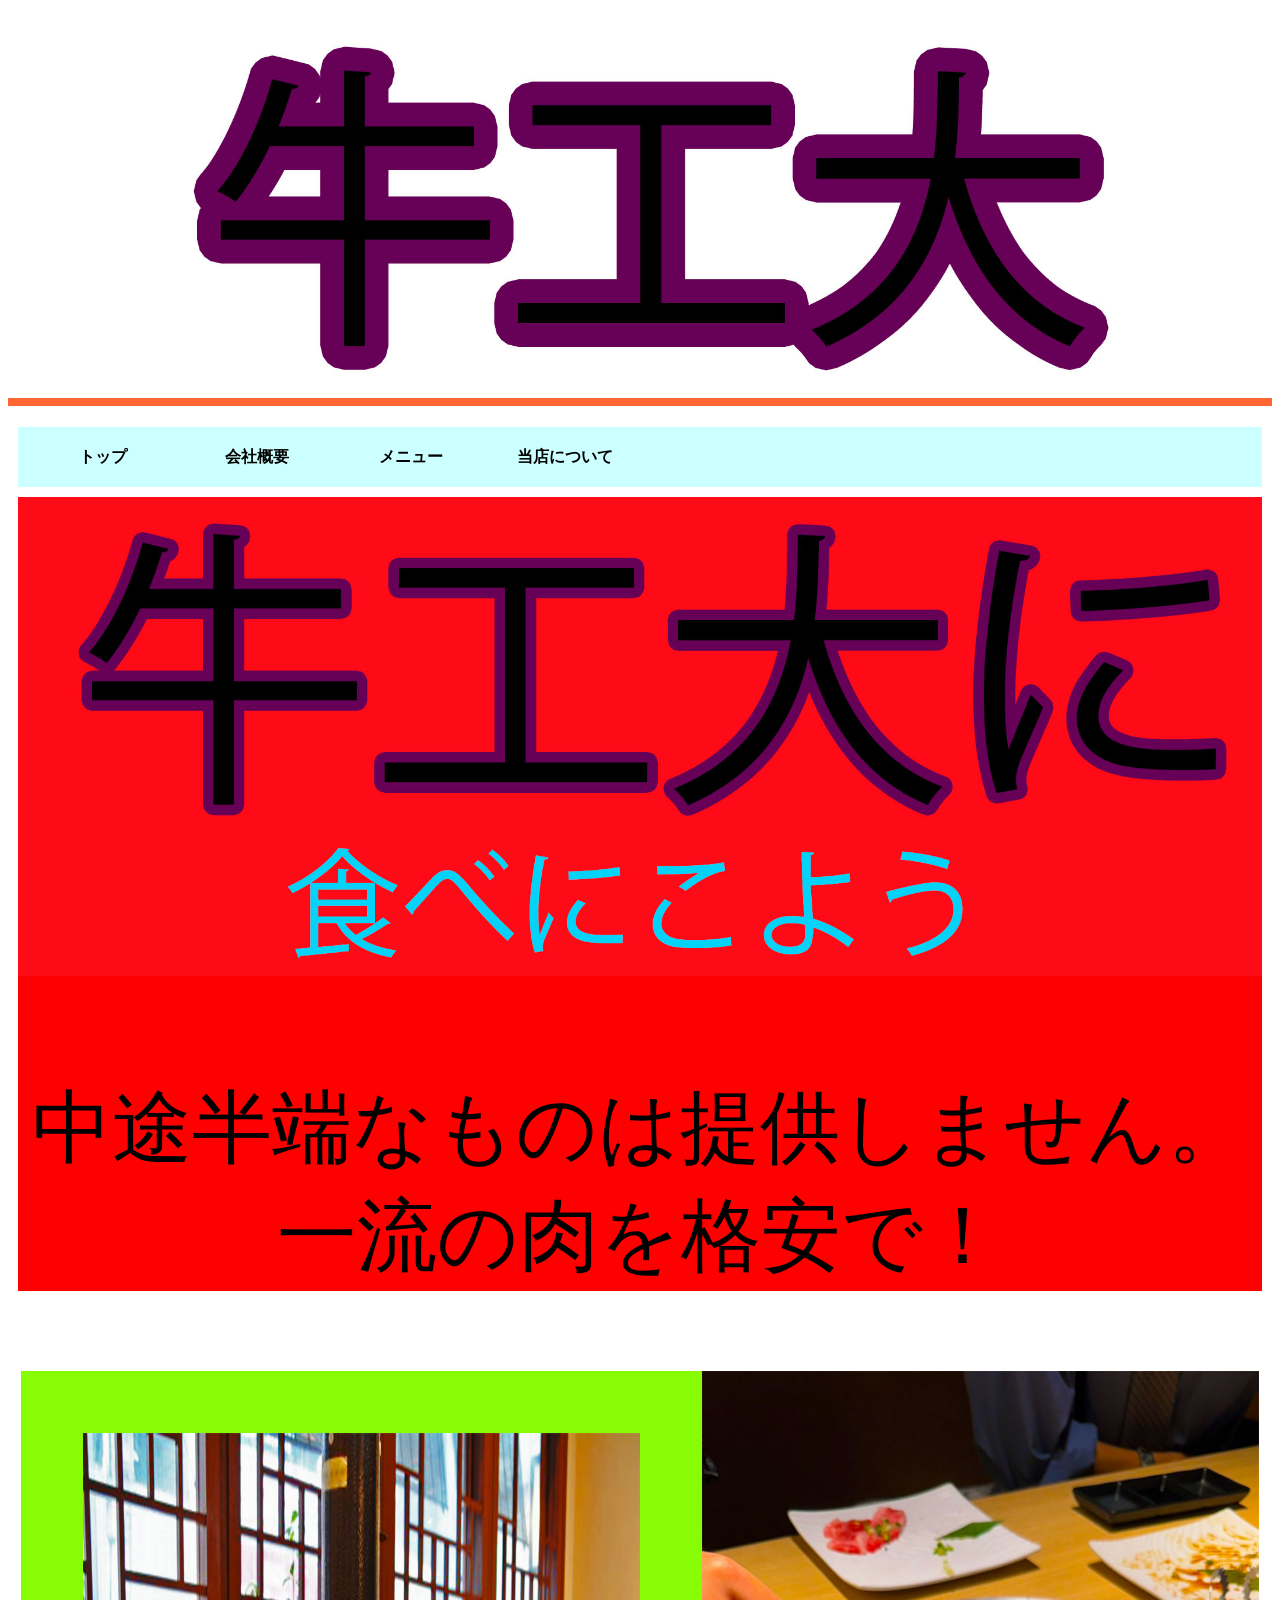
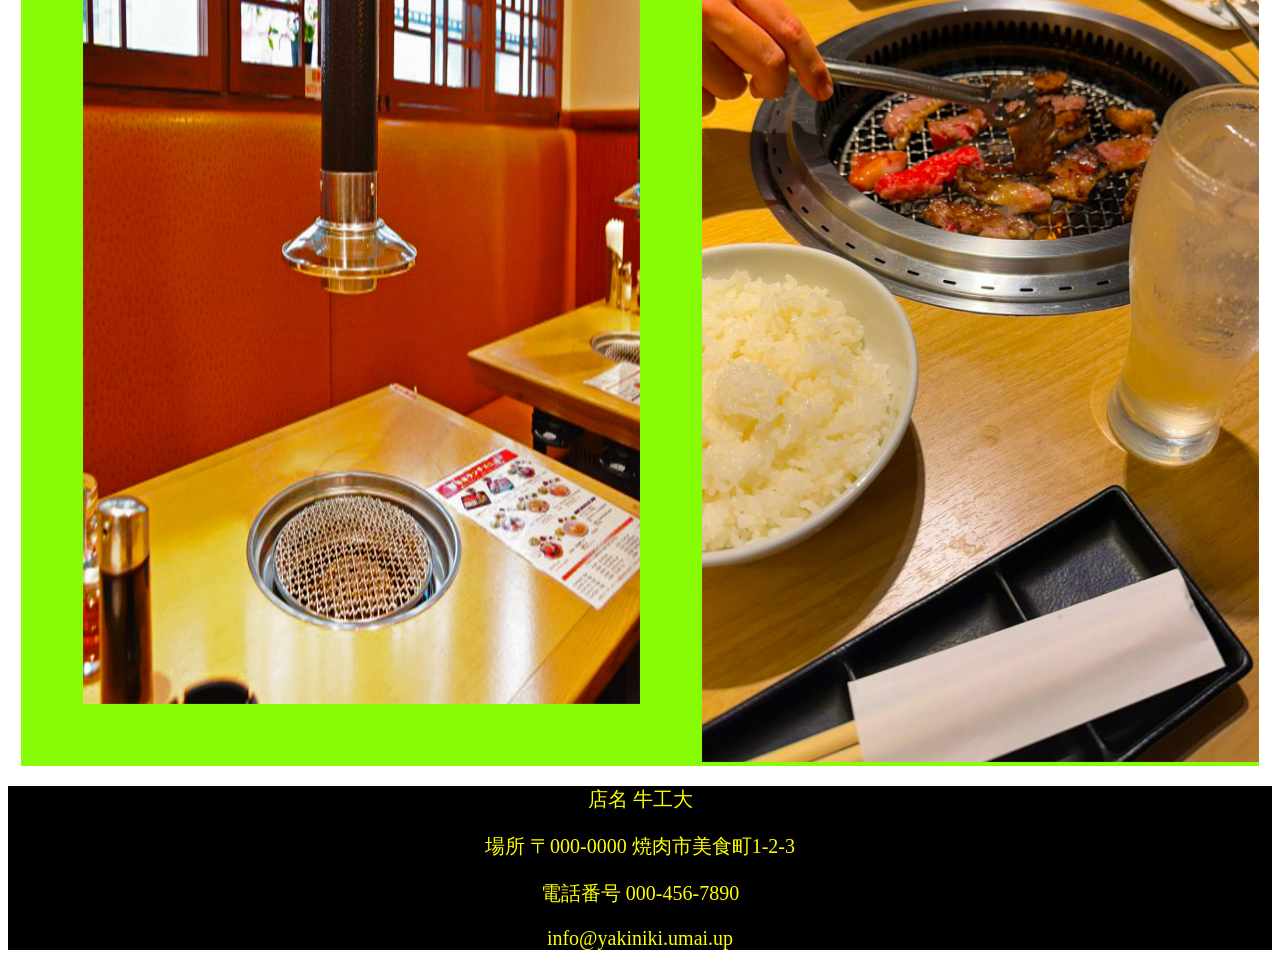
<file: index.html>
<!DOCTYPE HTML>
<html>
<head>
	<meta charset="UTF-8">
	<title>お店情報</title>
	<style type = "text/css">
	#box {
	background-color: #FF6633;
	text-align: center;
	}
	ul.wing{
	  margin: 10px;  
	  padding: 10px 10px 10px 10px; 
	  background-color: #CCFFFF;
	 }
	 
 	ul.wing li{
 	width:150px;
 	display: inline-block;
 	list-style-type: none;
 	position: relative;
 	}
 	ul.wing a{
	background-color: #CCFFFF;
 	color: black;
 	line-height:40px;
 	text-align: center;
 	text-decoration:none;
 	font-weight: bold;
 	display:block;
 	}
 	
 	ul.wing ul{
 	display: none;
 	margin: 0px;
 	padding: 0px;
 	position: absolute;
 	}
 	
 	ul.wing a:hover{
 	background-color: #CCFFFF;
 	color: #FF6633;
 	}
 	
 	ul.wing li:hover ul{
 	display: block;
 	}
 	
 	#one {
 	background-color: red;
	text-align: center;
	font-size:80px;
	margin: 10px;
	}
 	
 	img{
 	width:100%;
 	}
 	.mise{
 	background-color: #88fc04;
 	width:100%;
 	 	display:flex;
 	justify-content:center;
 	margin:5%;
 	}
 	
 	.yakiniku{
 	background-color: #88fc04;
 	width:100%;
 	}
 	
 	#two{
 	background-color:#88fc04;
 	display:flex;
 	justify-content:center;
 	margin:1%;
 	}
 	
 	#three{
 	background-color: black;
 	color:yellow;
	text-align: center;
	font-size:20px;
	}
 	
	</style>
	</head>

<body>
	<div id = "box"><h1><img src ="logo1.jpg"></h1></div>
	<ul class="wing">
	<li><a href="index.html">トップ</a></li>
	<li><a href="company.html">会社概要</a></li>
	<li><a href="menu.html">メニュー</a>
		<ul>
			<li><a href="gyuniku.html">牛肉</a></li>
			<li><a href="butaniku.html">豚肉</a></li>
			<li><a href="toriniku.html">鶏肉</a></li>
		</ul>
	</li>
	<li><a href="store.html">当店について</a></li>
</ul>
<div id = "one">
	<img src ="logo.jpg">
	<p>中途半端なものは提供しません。一流の肉を格安で！</p>
</div>
<div id = "two">
<div class ="mise"><img src ="misekadai.jpg">
<br>
<br>
<br>
<br>
<br>
<br></div>
<div class = "yakiniku"><img src = "yakiniku.jpg"></div>
</div>
<div id = "three">
	<p>店名 牛工大</p>
	<p>場所 〒000-0000 焼肉市美食町1-2-3</p>
	<p>電話番号 000-456-7890</p>
	<p>info@yakiniki.umai.up</p>
</div>
</body>
</file>
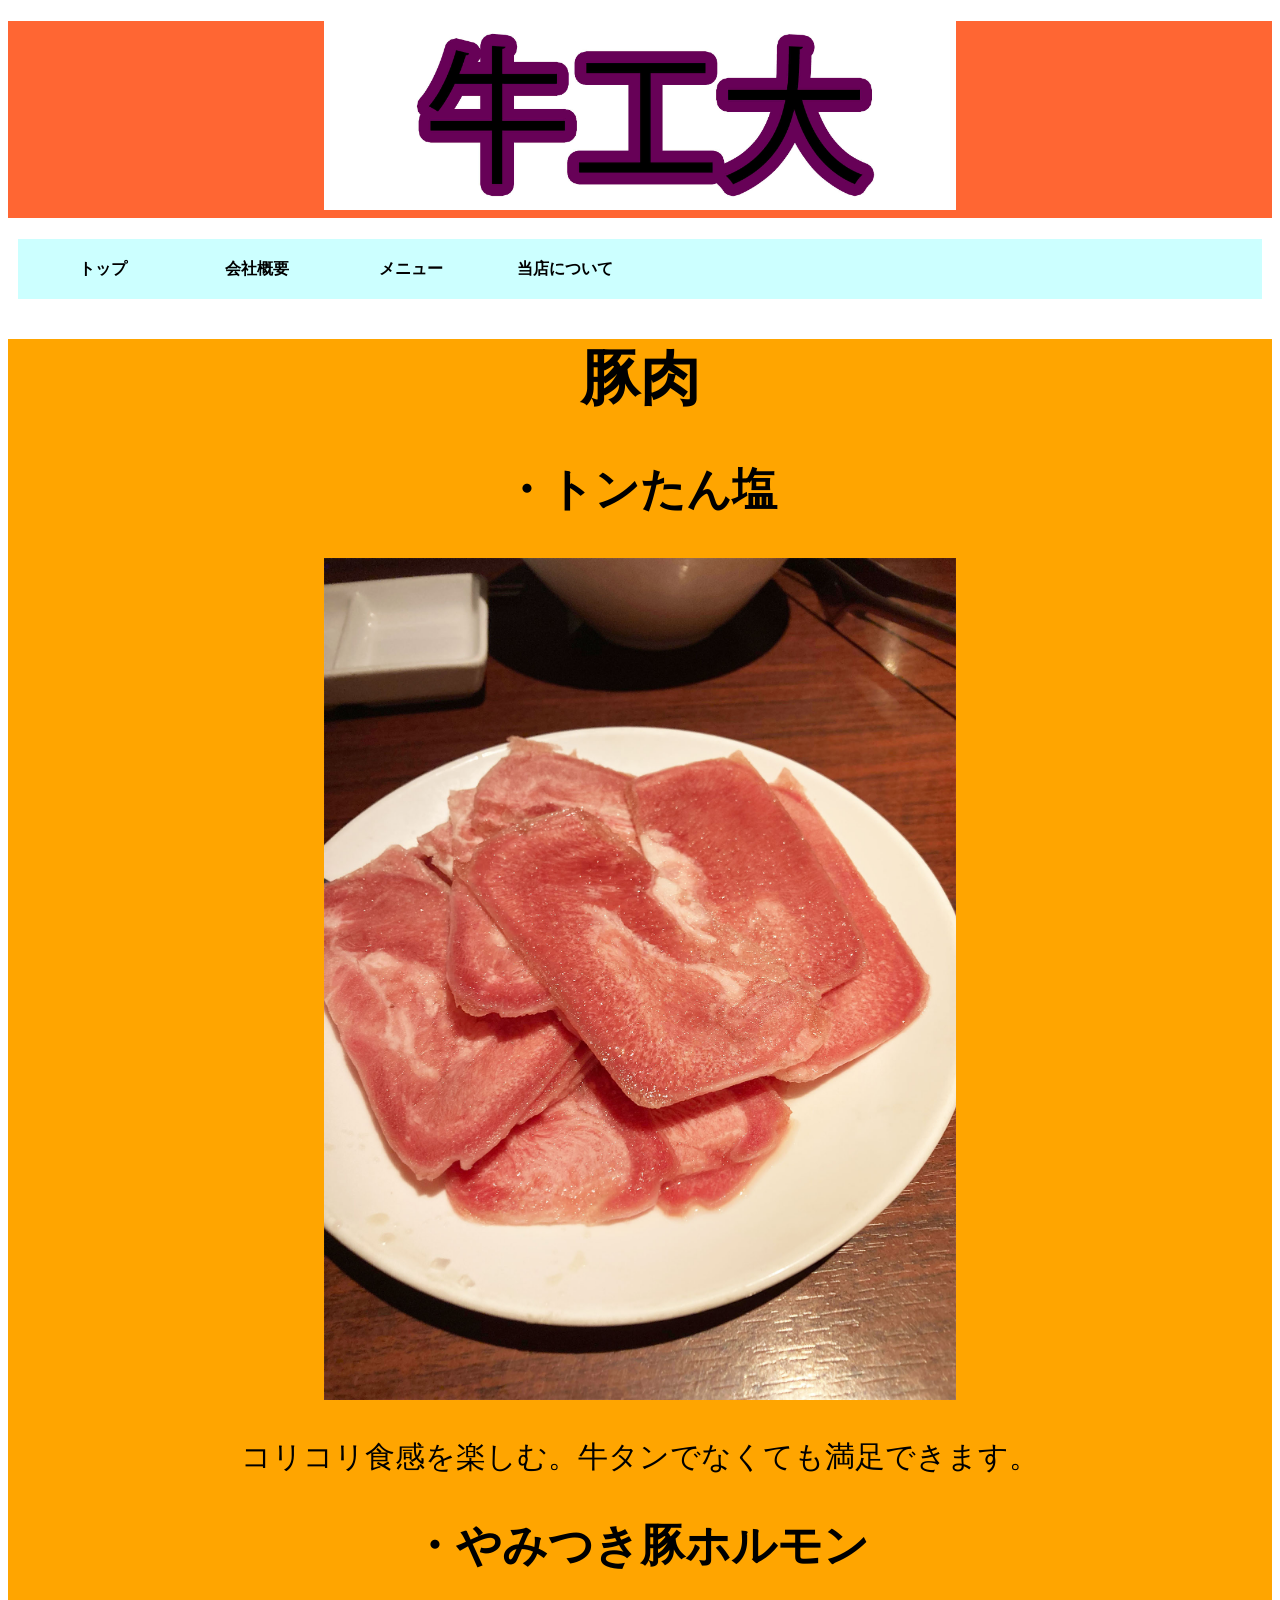
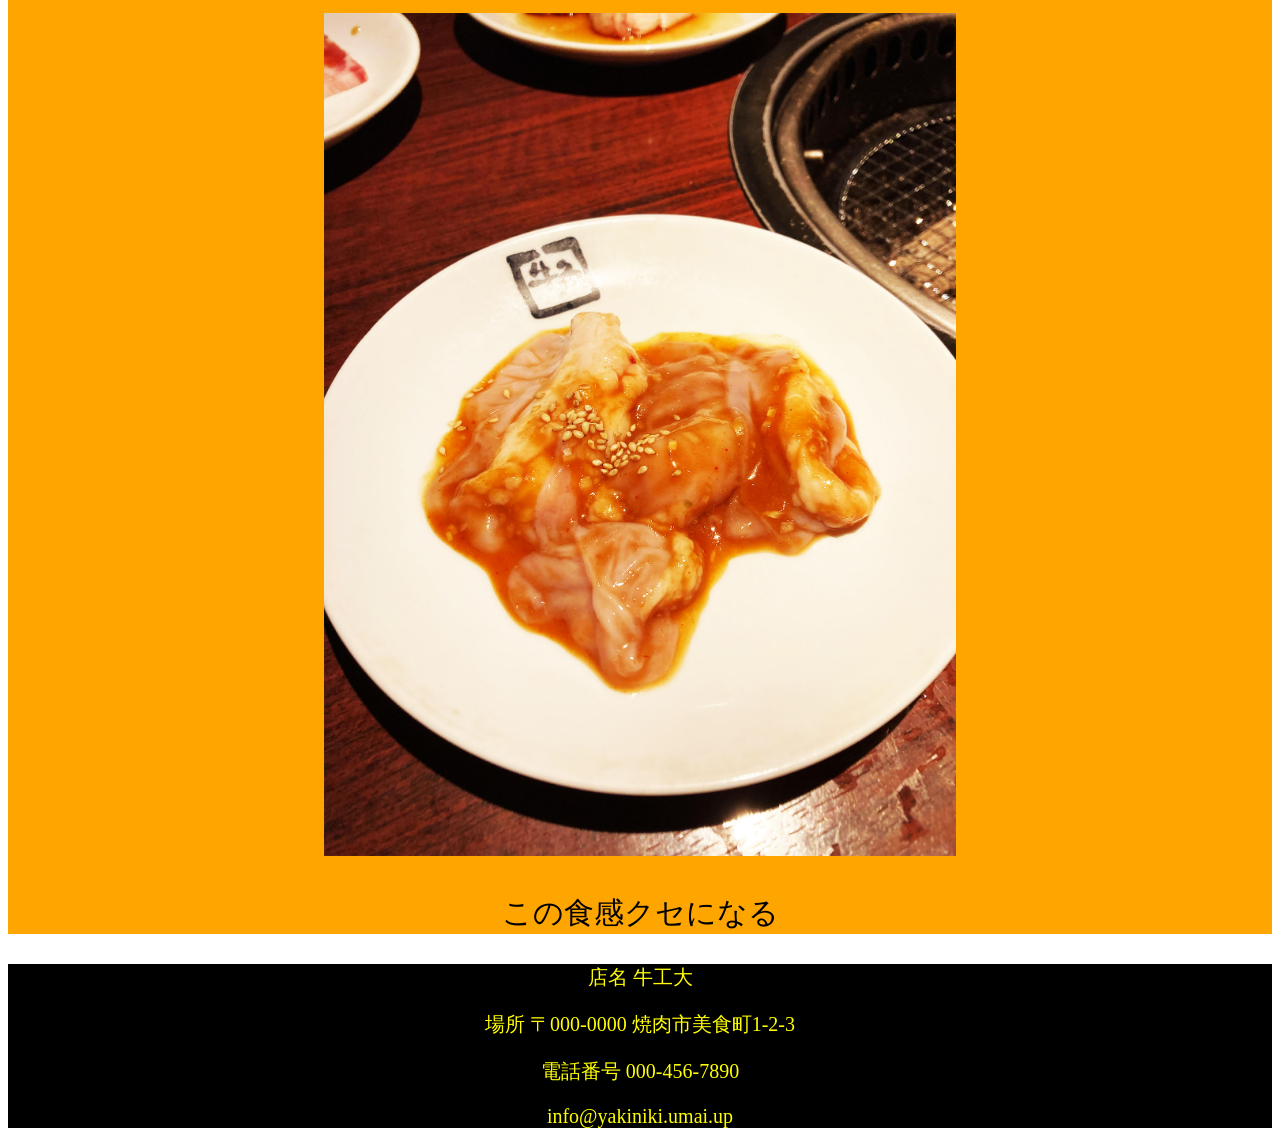
<file: butaniku.html>
<!DOCTYPE HTML>
<html>
<head>
	<meta charset="UTF-8">
	<title>メニュー</title>
	<style type = "text/css">
		#box {
	background-color: #FF6633;
	text-align: center;
	}
	ul.wing{
	  margin: 10px;  
	  padding: 10px 10px 10px 10px; 
	  background-color: #CCFFFF;
	 }
	 
 	ul.wing li{
 	width:150px;
 	display: inline-block;
 	list-style-type: none;
 	position: relative;
 	}
 	ul.wing a{
	background-color: #CCFFFF;
 	color: black;
 	line-height:40px;
 	text-align: center;
 	text-decoration:none;
 	font-weight: bold;
 	display:block;
 	}
 	
 	ul.wing ul{
 	display: none;
 	margin: 0px;
 	padding: 0px;
 	position: absolute;
 	}
 	
 	ul.wing a:hover{
 	background-color: #CCFFFF;
 	color: #FF6633;
 	}
 	
 	ul.wing li:hover ul{
 	display: block;
 	}
 	 img{
 	width:50%;
 	}
 		#one{
 		font-size:30px;
 		text-align:center;
 		background-color:orange;
 		}
 	 	#four{
 	background-color: black;
 	color:yellow;
	text-align: center;
	font-size:20px;
	}
	
 	</style>
	</head>
<body>
	<div id = "box"><h1><img src ="logo1.jpg"></h1></div>
	<ul class="wing">
	<li><a href="index.html">トップ</a></li>
	<li><a href="company.html">会社概要</a></li>
	<li><a href="menu.html">メニュー</a>
		<ul>
			<li><a href="gyuniku.html">牛肉</a></li>
			<li><a href="butaniku.html">豚肉</a></li>
			<li><a href="toriniku.html">鶏肉</a></li>
		</ul>
	</li>
	<li><a href="store.html">当店について</a></li>
</ul>
<div id = "one">
	<h1>豚肉</h1>
	<h2>・トンたん塩</h2>
	<img src ="butatan.jpg">
	<p>コリコリ食感を楽しむ。牛タンでなくても満足できます。</p>
	<h2>・やみつき豚ホルモン</h2>
	<img src ="butahorumon.jpg">
	<p>この食感クセになる</p>
</div>
<div id = "four">
	<p>店名 牛工大</p>
	<p>場所 〒000-0000 焼肉市美食町1-2-3</p>
	<p>電話番号 000-456-7890</p>
	<p>info@yakiniki.umai.up</p>
	</div>
</body>
</file>
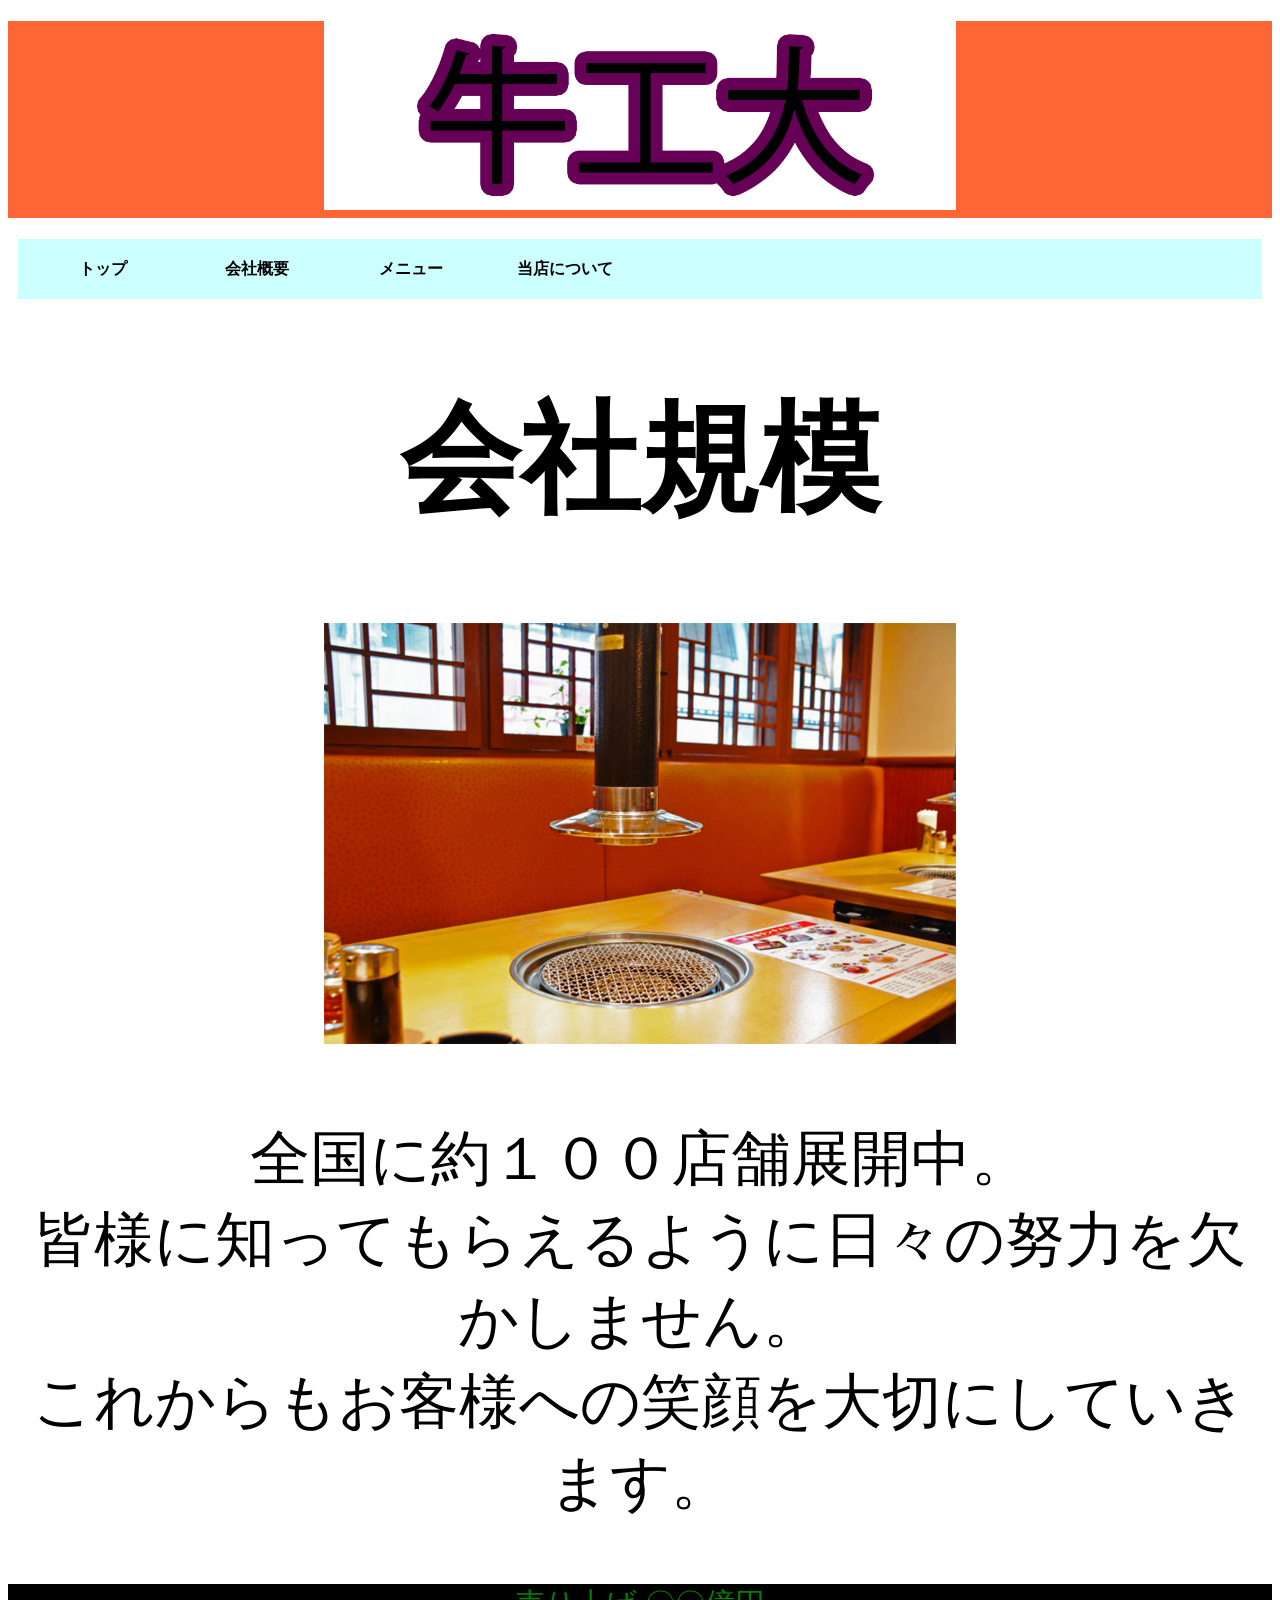
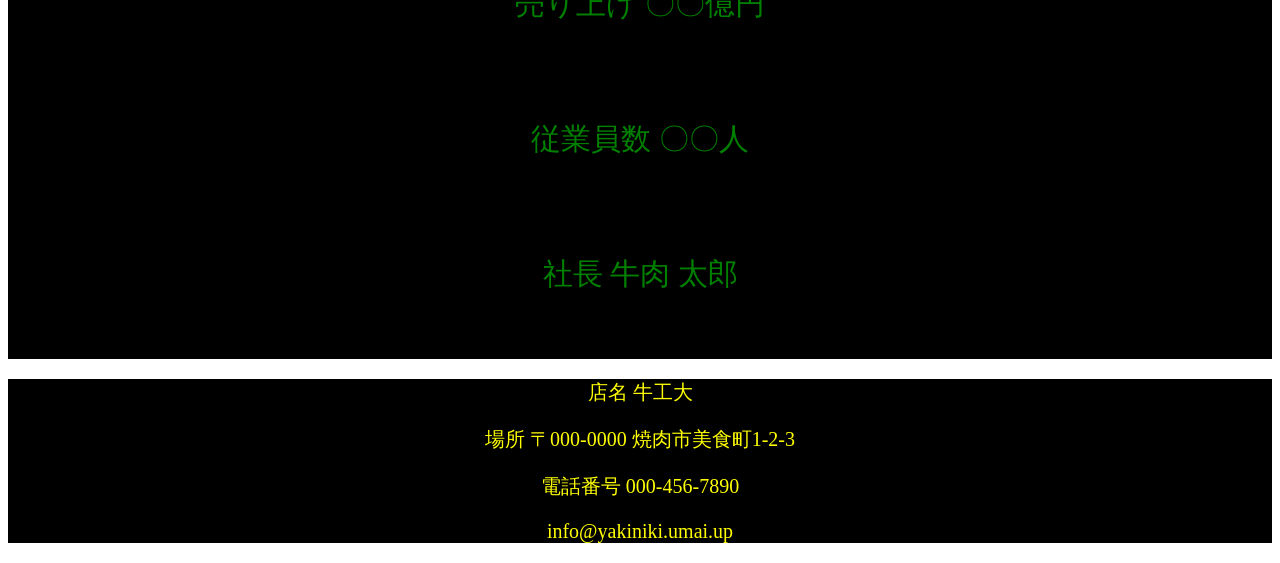
<file: company.html>
<!DOCTYPE HTML>
<html>
<head>
	<meta charset="UTF-8">
	<title>メニュー</title>
	<style type = "text/css">
		#box {
	background-color: #FF6633;
	text-align: center;
	}
	ul.wing{
	  margin: 10px;  
	  padding: 10px 10px 10px 10px; 
	  background-color: #CCFFFF;
	 }
	 
 	ul.wing li{
 	width:150px;
 	display: inline-block;
 	list-style-type: none;
 	position: relative;
 	}
 	ul.wing a{
	background-color: #CCFFFF;
 	color: black;
 	line-height:40px;
 	text-align: center;
 	text-decoration:none;
 	font-weight: bold;
 	display:block;
 	}
 	
 	ul.wing ul{
 	display: none;
 	margin: 0px;
 	padding: 0px;
 	position: absolute;
 	}
 	
 	ul.wing a:hover{
 	background-color: #CCFFFF;
 	color: #FF6633;
 	}
 	
 	ul.wing li:hover ul{
 	display: block;
 	}
 	img{
 	width:50%;
 	}
 	#one{
 	text-align:center;
 	font-size:60px;
 	}
 	#two{
 	text-align:center;
 	font-size:30px;
 	background-color:black;
 	color:green;
 	}
 	 	#four{
 	background-color: black;
 	color:yellow;
	text-align: center;
	font-size:20px;
	}
	
 	</style>
	</head>
<body>
	<div id = "box"><h1><img src ="logo1.jpg"></h1></div>
	<ul class="wing">
	<li><a href="index.html">トップ</a></li>
	<li><a href="company.html">会社概要</a></li>
	<li><a href="menu.html">メニュー</a>
		<ul>
			<li><a href="gyuniku.html">牛肉</a></li>
			<li><a href="butaniku.html">豚肉</a></li>
			<li><a href="toriniku.html">鶏肉</a></li>
		</ul>
	</li>
	<li><a href="store.html">当店について</a></li>
</ul>
<div id = "one">
	<h1>会社規模</h1>
	<img src ="misekadai.jpg">
	<p>全国に約１００店舗展開中。<br>
		皆様に知ってもらえるように日々の努力を欠かしません。<br>
		これからもお客様への笑顔を大切にしていきます。</p>
</div>
<div id = "two">
</p>売り上げ 〇〇億円</p><br>
</p>従業員数 〇〇人</p><br>
</p>社長 牛肉 太郎</p><br>
</div>
<div id = "four">
	<p>店名 牛工大</p>
	<p>場所 〒000-0000 焼肉市美食町1-2-3</p>
	<p>電話番号 000-456-7890</p>
	<p>info@yakiniki.umai.up</p>
	</div>
</body>
</file>
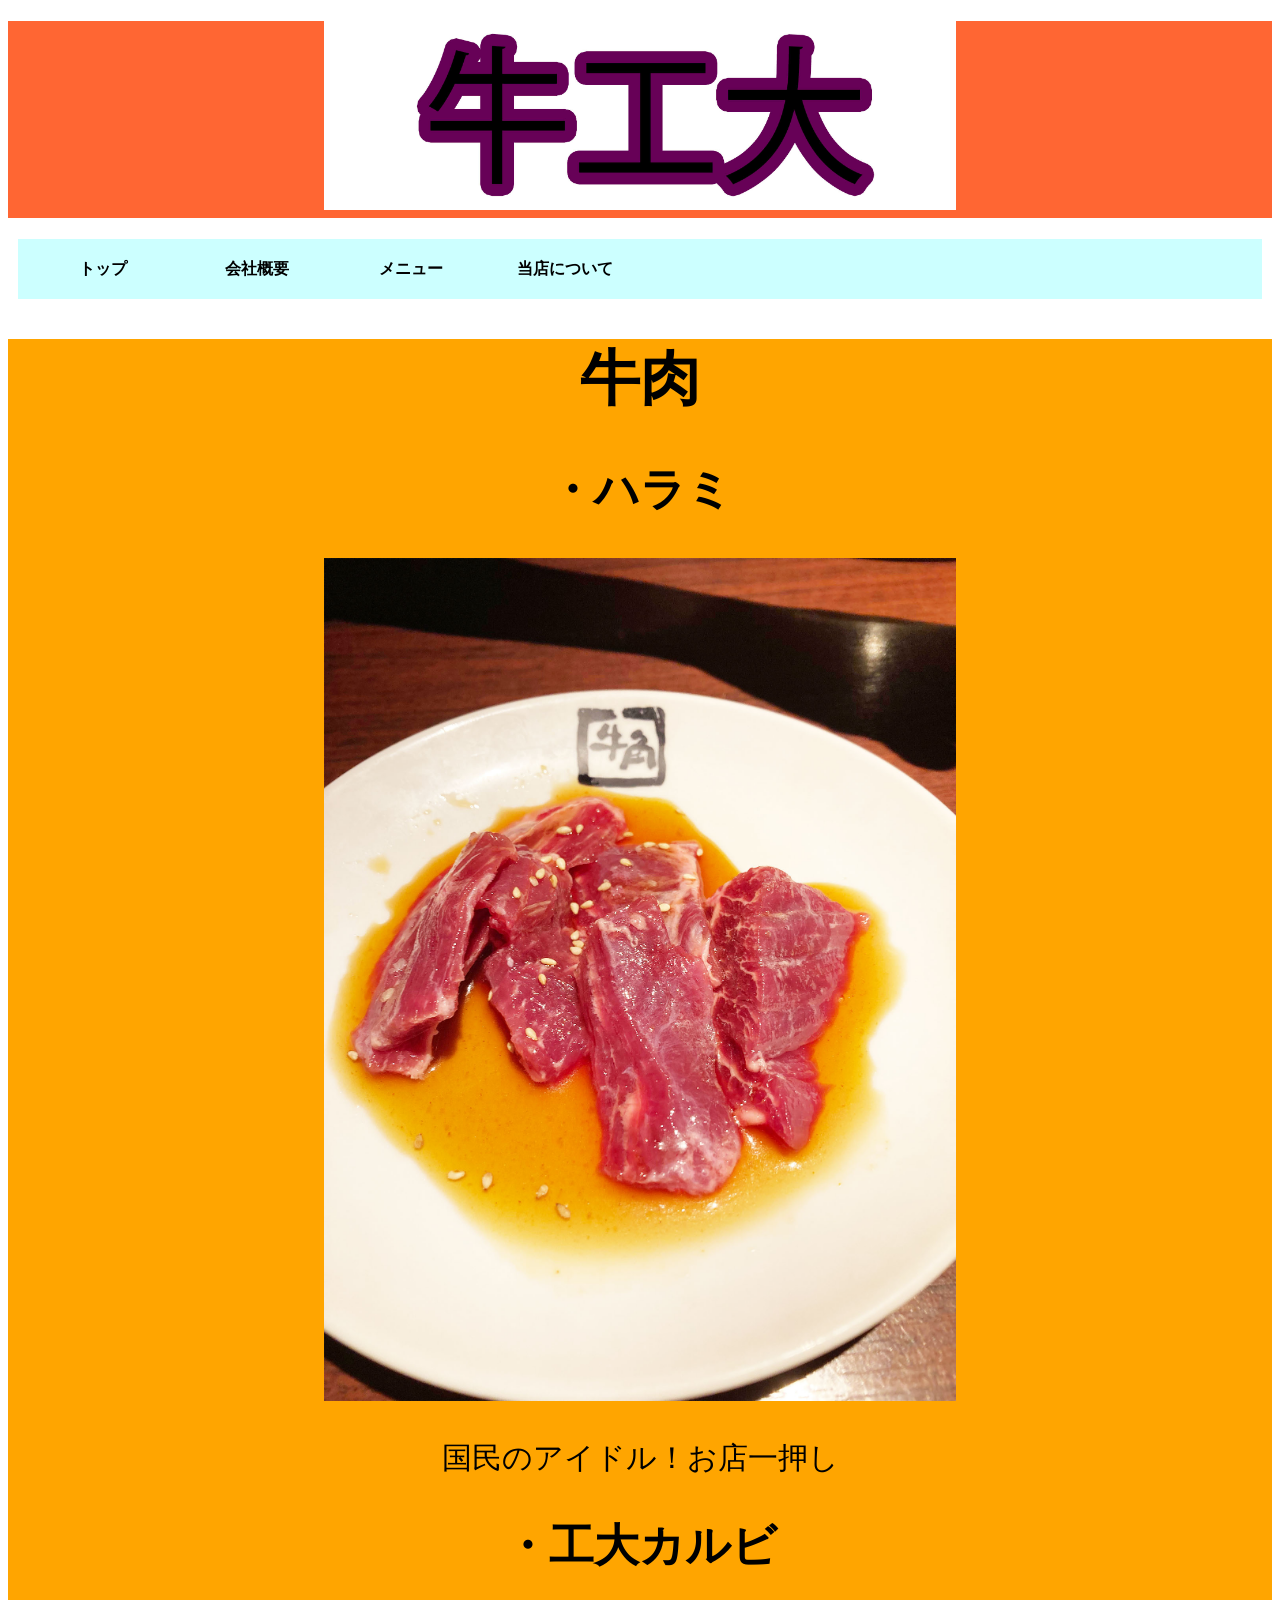
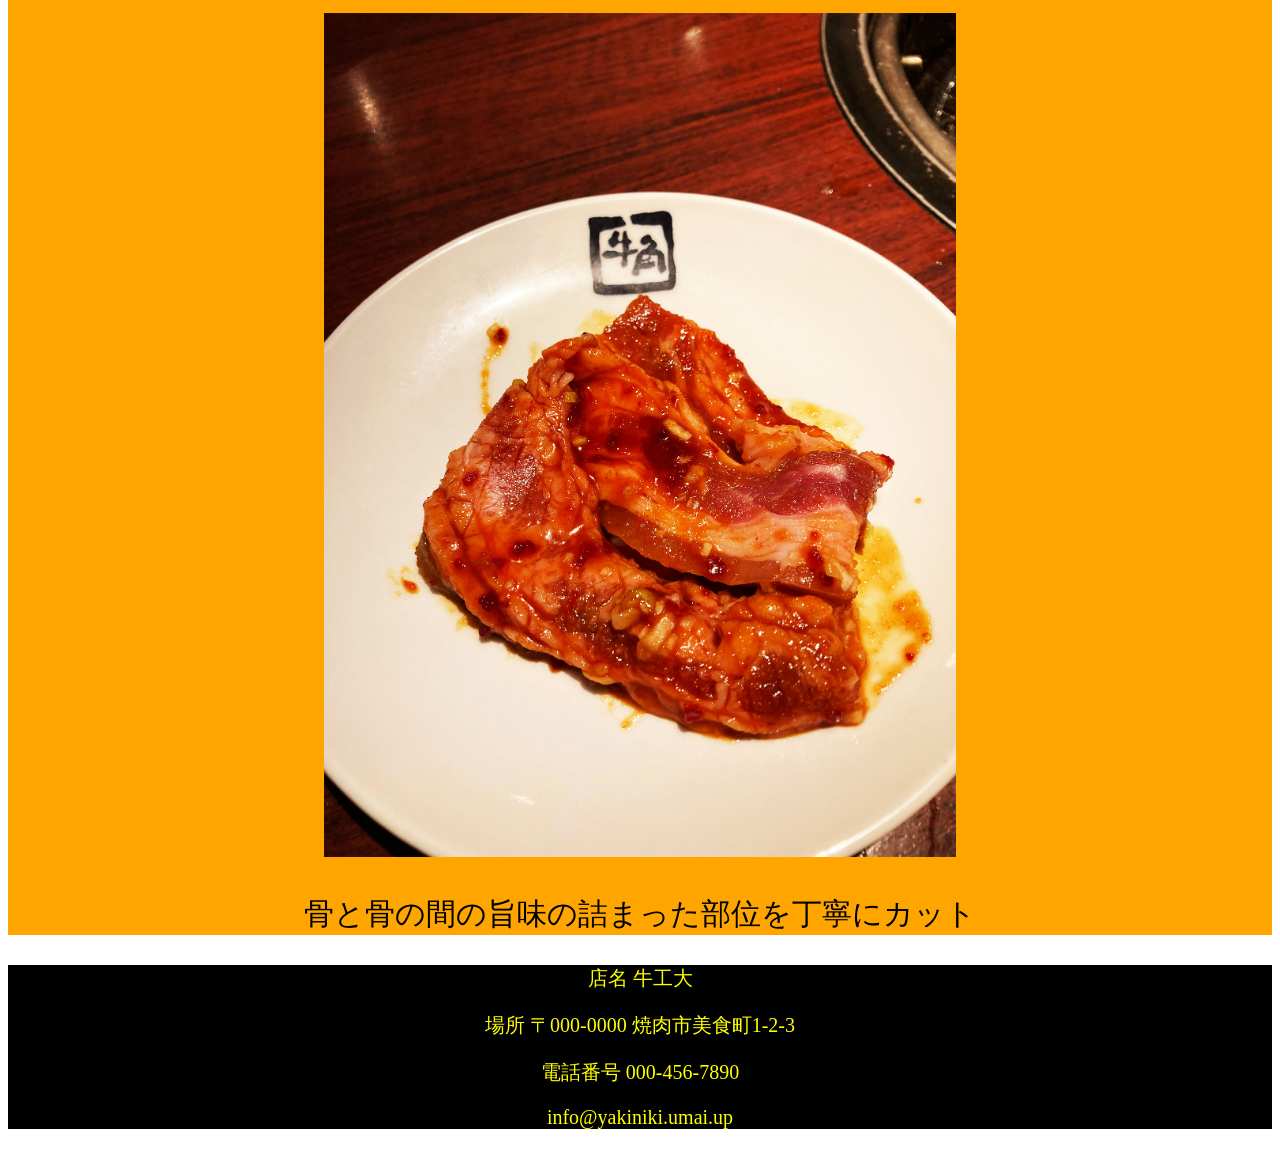
<file: gyuniku.html>
<!DOCTYPE HTML>
<html>
<head>
	<meta charset="UTF-8">
	<title>メニュー</title>
	<style type = "text/css">
		#box {
	background-color: #FF6633;
	text-align: center;
	}
	ul.wing{
	  margin: 10px;  
	  padding: 10px 10px 10px 10px; 
	  background-color: #CCFFFF;
	 }
	 
 	ul.wing li{
 	width:150px;
 	display: inline-block;
 	list-style-type: none;
 	position: relative;
 	}
 	ul.wing a{
	background-color: #CCFFFF;
 	color: black;
 	line-height:40px;
 	text-align: center;
 	text-decoration:none;
 	font-weight: bold;
 	display:block;
 	}
 	
 	ul.wing ul{
 	display: none;
 	margin: 0px;
 	padding: 0px;
 	position: absolute;
 	}
 	
 	ul.wing a:hover{
 	background-color: #CCFFFF;
 	color: #FF6633;
 	}
 	
 	ul.wing li:hover ul{
 	display: block;
 	}
 	img{
 	width:50%;
 	}
 	#one{
 		font-size:30px;
 		text-align:center;
 		background-color:orange;
 		}
 	#four{
 		background-color: black;
 		color:yellow;
		text-align: center;
		font-size:20px;
	}
	
 	</style>
	</head>
<body>
	<div id = "box"><h1><img src ="logo1.jpg"></h1></div>
	<ul class="wing">
	<li><a href="index.html">トップ</a></li>
	<li><a href="company.html">会社概要</a></li>
	<li><a href="menu.html">メニュー</a>
		<ul>
			<li><a href="gyuniku.html">牛肉</a></li>
			<li><a href="butaniku.html">豚肉</a></li>
			<li><a href="toriniku.html">鶏肉</a></li>
		</ul>
	</li>
	<li><a href="store.html">当店について</a></li>
</ul>
<div id = "one">
	<h1>牛肉</h1>
	<h2>・ハラミ</h2>
	<img src ="gyuharami.jpg" >
	<p>国民のアイドル！お店一押し</p>
	<h2>・工大カルビ</h2>
	<img src = "gyukarubi.jpg"  >
	<p>骨と骨の間の旨味の詰まった部位を丁寧にカット</p>
</div>
<div id = "four">
	<p>店名 牛工大</p>
	<p>場所 〒000-0000 焼肉市美食町1-2-3</p>
	<p>電話番号 000-456-7890</p>
	<p>info@yakiniki.umai.up</p>
	</div>
</body>
</file>
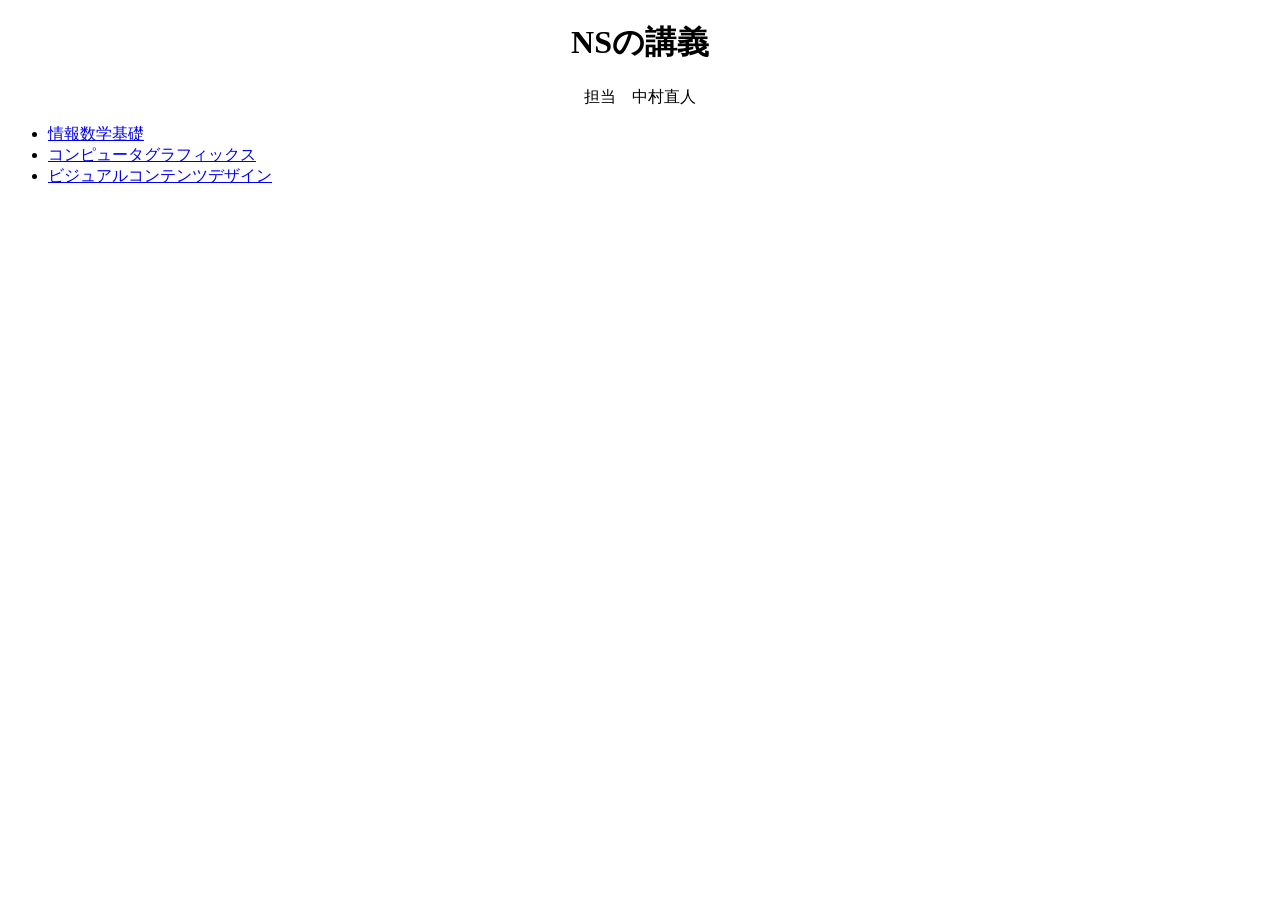
<file: lesson1-top.html>
﻿<!doctype html>
<HTML>
   <HEAD>
      <meta charset="UTF-8">
      <TITLE>Webページの基礎</TITLE>
   </HEAD>
   <BODY>
	<center><h1>NSの講義</h1>
	<P>担当　中村直人</center>
<ul>
    <li><a href="lesson1-org2.html">情報数学基礎</a></li>
    <li><a href="lesson1-org3.html">コンピュータグラフィックス</a></li>
    <li><a href="lesson1-org1.html">ビジュアルコンテンツデザイン</a></li>
</ul>
   </BODY>
</HTML>
</file>
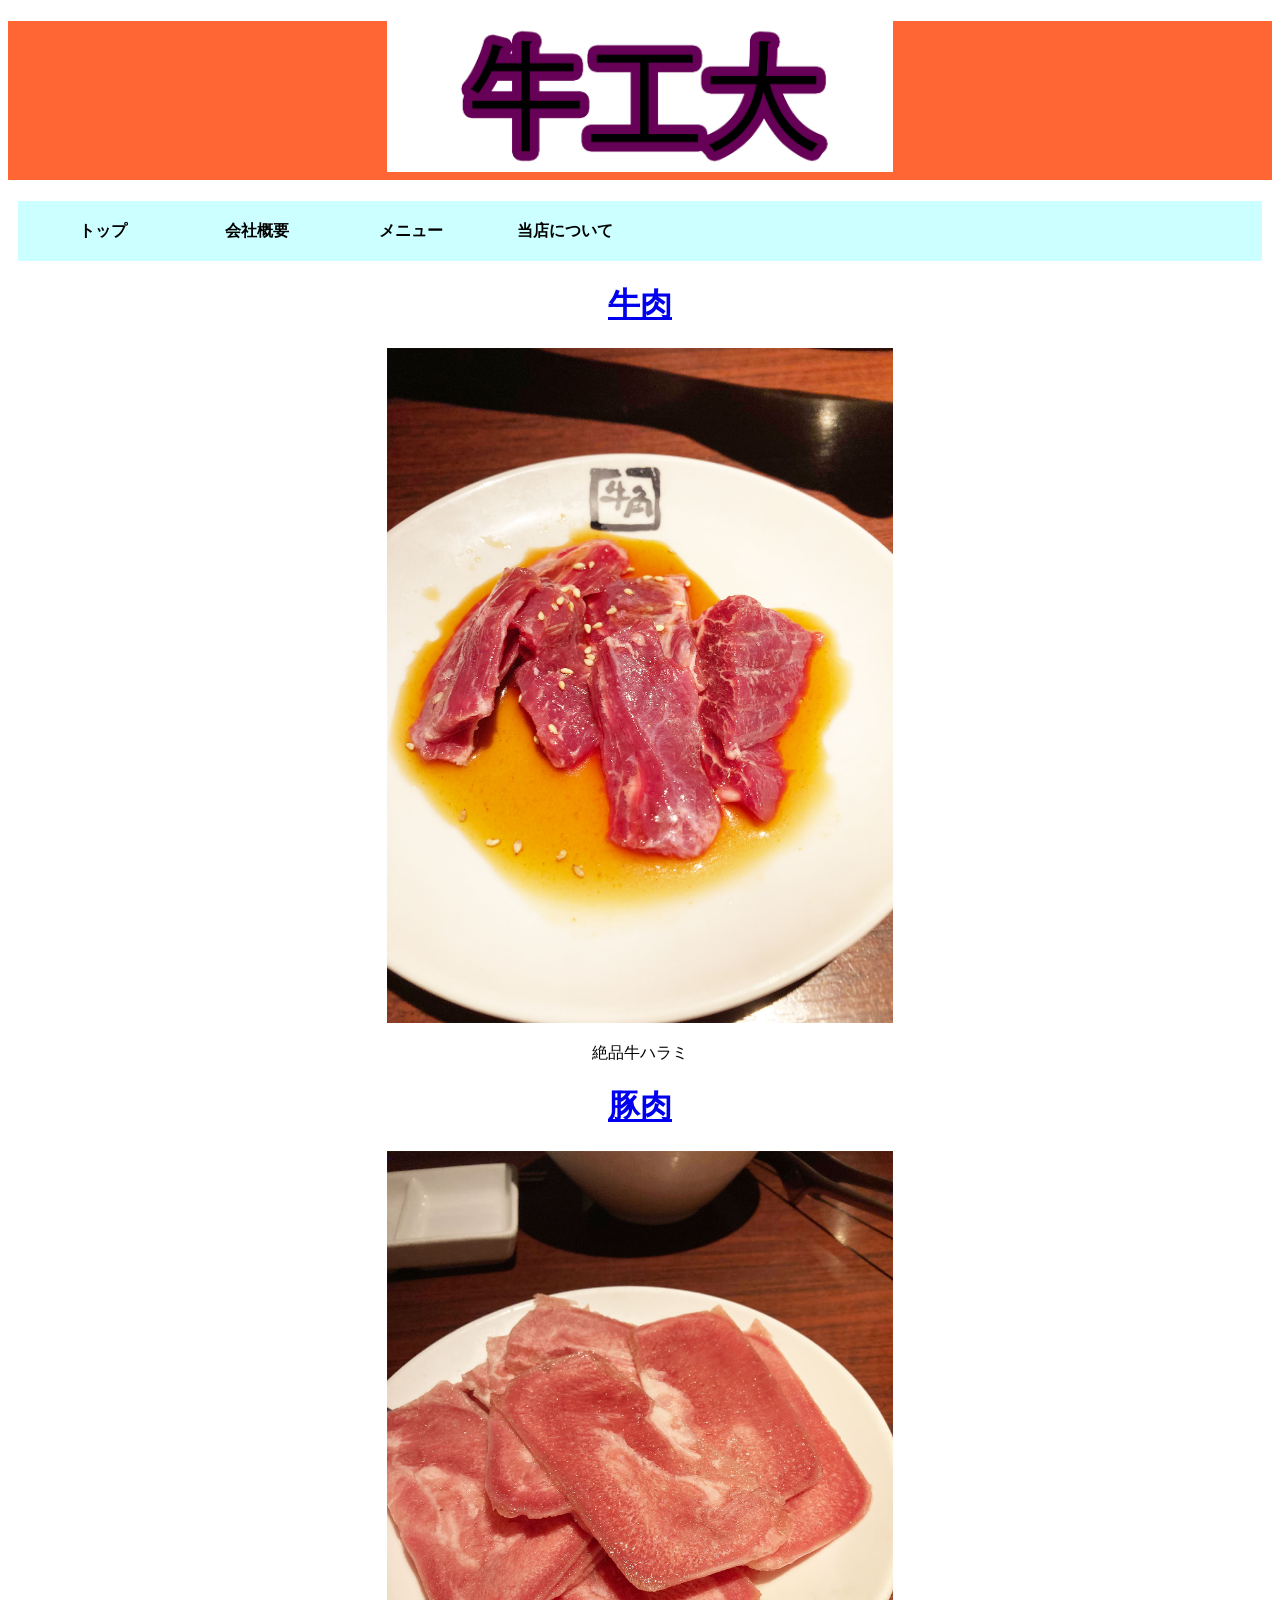
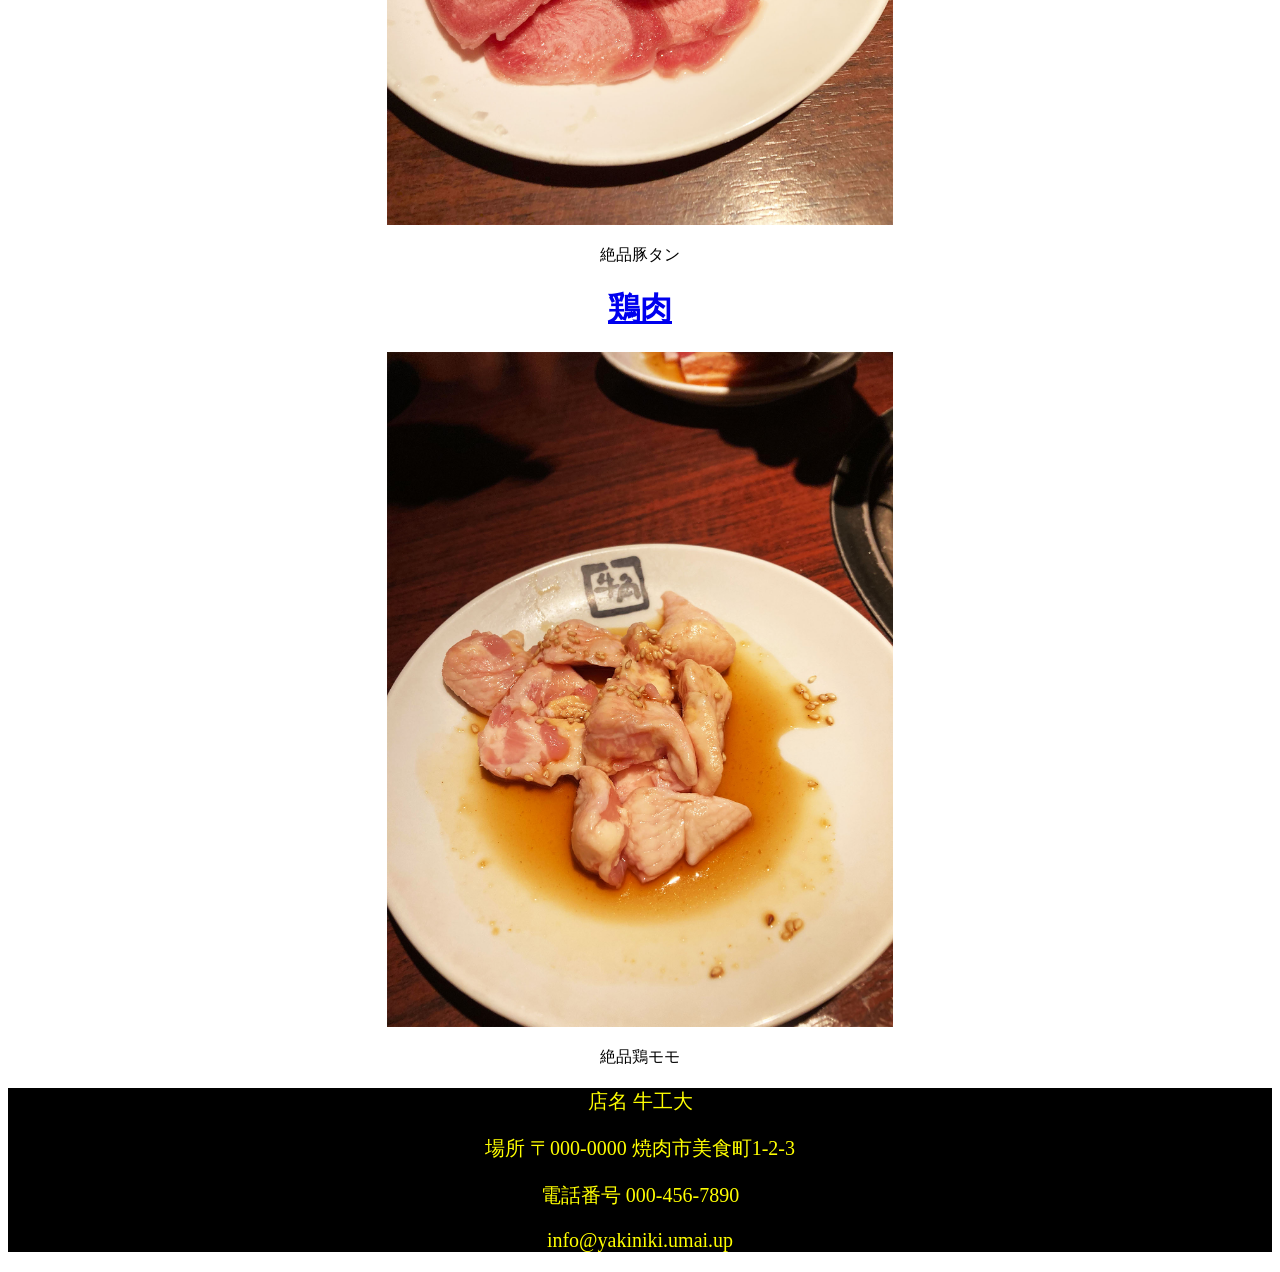
<file: menu.html>
<!DOCTYPE HTML>
<html>
<head>
	<meta charset="UTF-8">
	<title>メニュー</title>
	<style type = "text/css">
		#box {
	background-color: #FF6633;
	text-align: center;
	}
	ul.wing{
	  margin: 10px;  
	  padding: 10px 10px 10px 10px; 
	  background-color: #CCFFFF;
	 }
	 
 	ul.wing li{
 	width:150px;
 	display: inline-block;
 	list-style-type: none;
 	position: relative;
 	}
 	ul.wing a{
	background-color: #CCFFFF;
 	color: black;
 	line-height:40px;
 	text-align: center;
 	text-decoration:none;
 	font-weight: bold;
 	display:block;
 	}
 	
 	ul.wing ul{
 	display: none;
 	margin: 0px;
 	padding: 0px;
 	position: absolute;
 	}
 	
 	ul.wing a:hover{
 	background-color: #CCFFFF;
 	color: #FF6633;
 	}
 	
 	ul.wing li:hover ul{
 	display: block;
 	}
 	#bigbox{
 	text-align: center;
 	}
 	
 		img{
 	width:40%;
 	text-align: center;
 	}
 	#four{
 	background-color: black;
 	color:yellow;
	text-align: center;
	font-size:20px;
	}
 	
 	</style>
	</head>
<body>
	<div id = "box"><h1><img src ="logo1.jpg"></h1></div>
	<ul class="wing">
	<li><a href="index.html">トップ</a></li>
	<li><a href="company.html">会社概要</a></li>
	<li><a href="menu.html">メニュー</a>
		<ul>
			<li><a href="gyuniku.html">牛肉</a></li>
			<li><a href="butaniku.html">豚肉</a></li>
			<li><a href="toriniku.html">鶏肉</a></li>
		</ul>
	</li>
	<li><a href="store.html">当店について</a></li>
</ul>

<div id = "bigbox">
<div id = "one">
	
	<h1><a href="gyuniku.html">牛肉</a></h1>
	<img src ="gyuharami.jpg">
	<p>絶品牛ハラミ</p>
	</div>
	<div id = "two">
	<h1><a href="butaniku.html">豚肉</a></h1>
	<img src ="butatan.jpg">
	<p>絶品豚タン</p>
	</div>
	<div id = "three">
	<h1><a href="toriniku.html">鶏肉</a></h1>
	<img src ="torimomo.jpg">
	<p>絶品鶏モモ</p>
</div>
	<div id = "four">
	<p>店名 牛工大</p>
	<p>場所 〒000-0000 焼肉市美食町1-2-3</p>
	<p>電話番号 000-456-7890</p>
	<p>info@yakiniki.umai.up</p>
	</div>
</div>
</body>
</file>
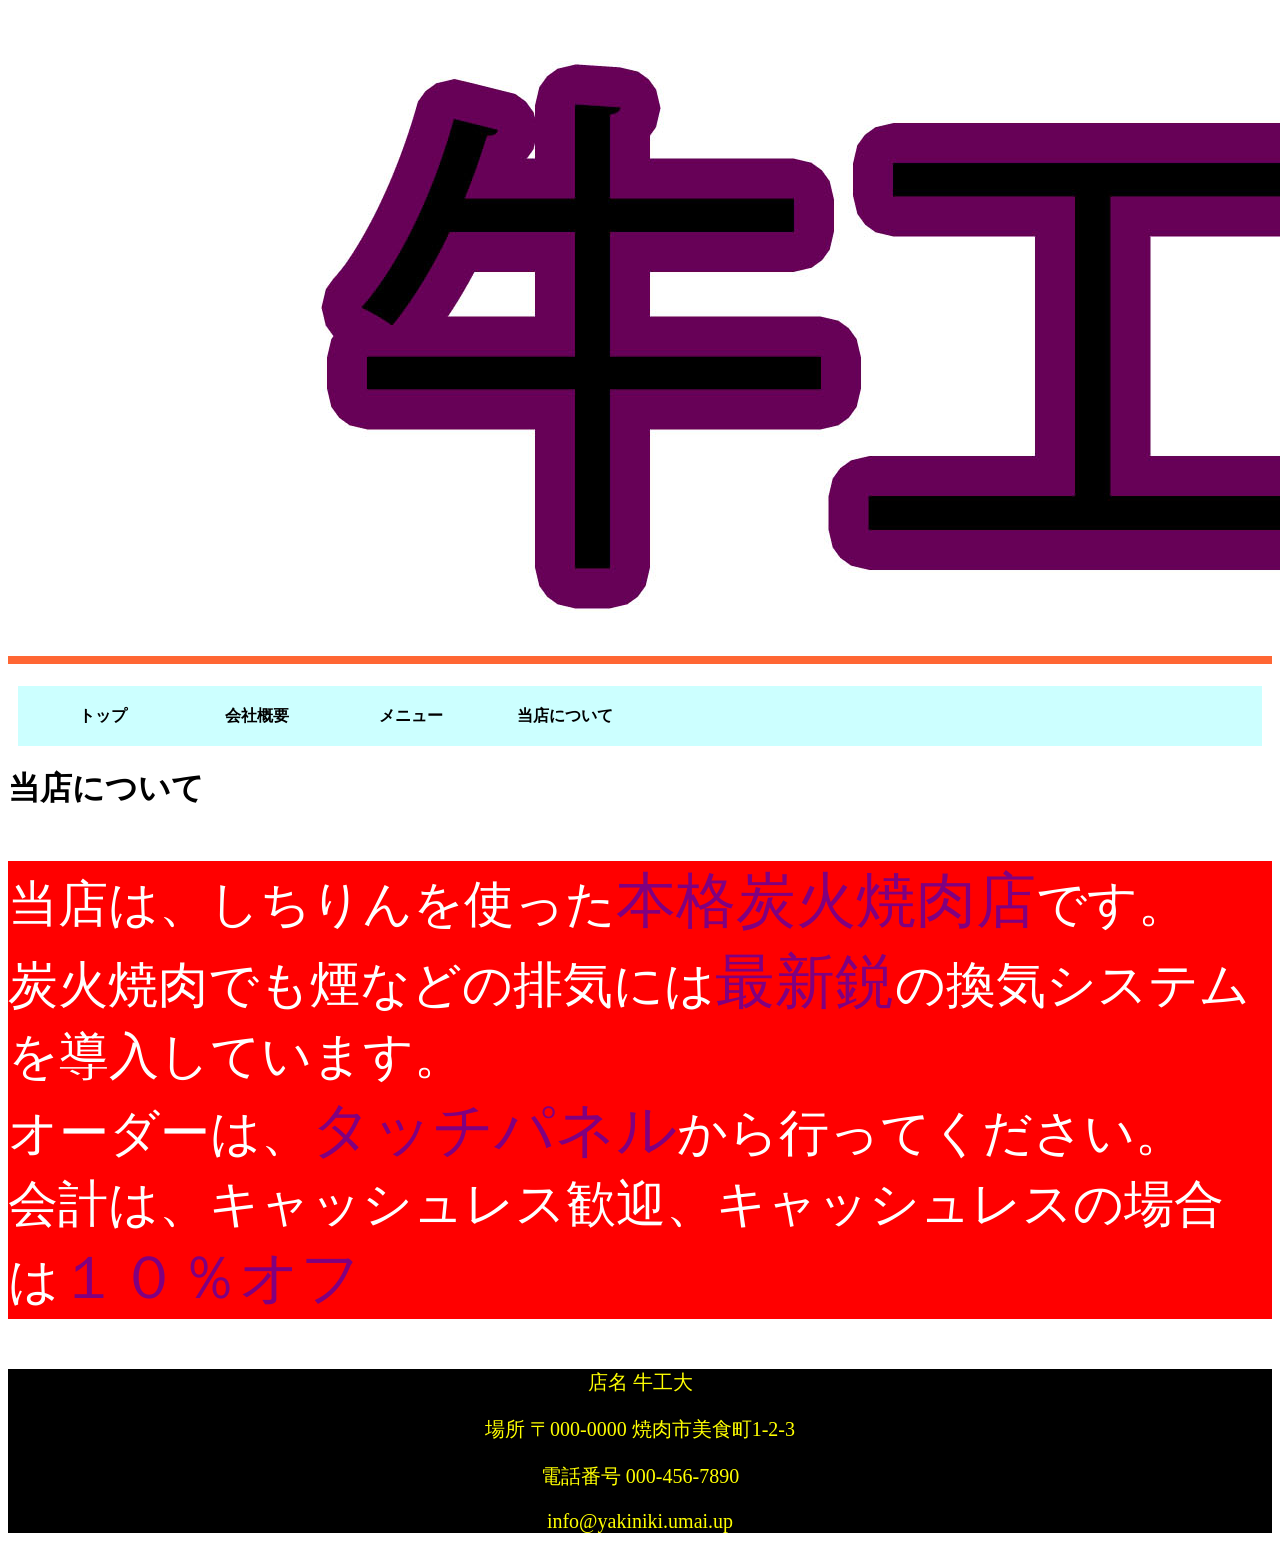
<file: store.html>
<!DOCTYPE HTML>
<html>
<head>
	<meta charset="UTF-8">
	<title>メニュー</title>
	<style type = "text/css">
		#box {
	background-color: #FF6633;
	text-align: center;
	}
	ul.wing{
	  margin: 10px;  
	  padding: 10px 10px 10px 10px; 
	  background-color: #CCFFFF;
	 }
	 
 	ul.wing li{
 	width:150px;
 	display: inline-block;
 	list-style-type: none;
 	position: relative;
 	}
 	ul.wing a{
	background-color: #CCFFFF;
 	color: black;
 	line-height:40px;
 	text-align: center;
 	text-decoration:none;
 	font-weight: bold;
 	display:block;
 	}
 	
 	ul.wing ul{
 	display: none;
 	margin: 0px;
 	padding: 0px;
 	position: absolute;
 	}
 	
 	ul.wing a:hover{
 	background-color: #CCFFFF;
 	color: #FF6633;
 	}
 	
 	ul.wing li:hover ul{
 	display: block;
 	}
 		#one{
 	text-align:left;
 	font-size:50px;
 	background-color:red;
 	color:white;
 	}
 	 	#four{
 	background-color: black;
 	color:yellow;
	text-align: center;
	font-size:20px;
	}
	.key{
	color:purple;
	font-size:60px;
	}
	
 	</style>
	</head>
<body>
	<div id = "box"><h1><img src ="logo1.jpg"></h1></div>
	<ul class="wing">
	<li><a href="index.html">トップ</a></li>
	<li><a href="company.html">会社概要</a></li>
	<li><a href="menu.html">メニュー</a>
		<ul>
			<li><a href="gyuniku.html">牛肉</a></li>
			<li><a href="butaniku.html">豚肉</a></li>
			<li><a href="toriniku.html">鶏肉</a></li>
		</ul>
	</li>
	<li><a href="store.html">当店について</a></li>
</ul>
	<h1 >当店について</h1>
	<div id = "one">
	<p>当店は、しちりんを使った<span class="key">本格炭火焼肉店</span>です。<br>
	炭火焼肉でも煙などの排気には<span class="key">最新鋭</span>の換気システムを導入しています。<br>
	オーダーは、<span class="key">タッチパネル</span>から行ってください。<br>
	会計は、キャッシュレス歓迎、キャッシュレスの場合は<span class="key">１０％オフ</span>

</div>
<div id = "four">
	<p>店名 牛工大</p>
	<p>場所 〒000-0000 焼肉市美食町1-2-3</p>
	<p>電話番号 000-456-7890</p>
	<p>info@yakiniki.umai.up</p>
	</div>
</body>
</file>
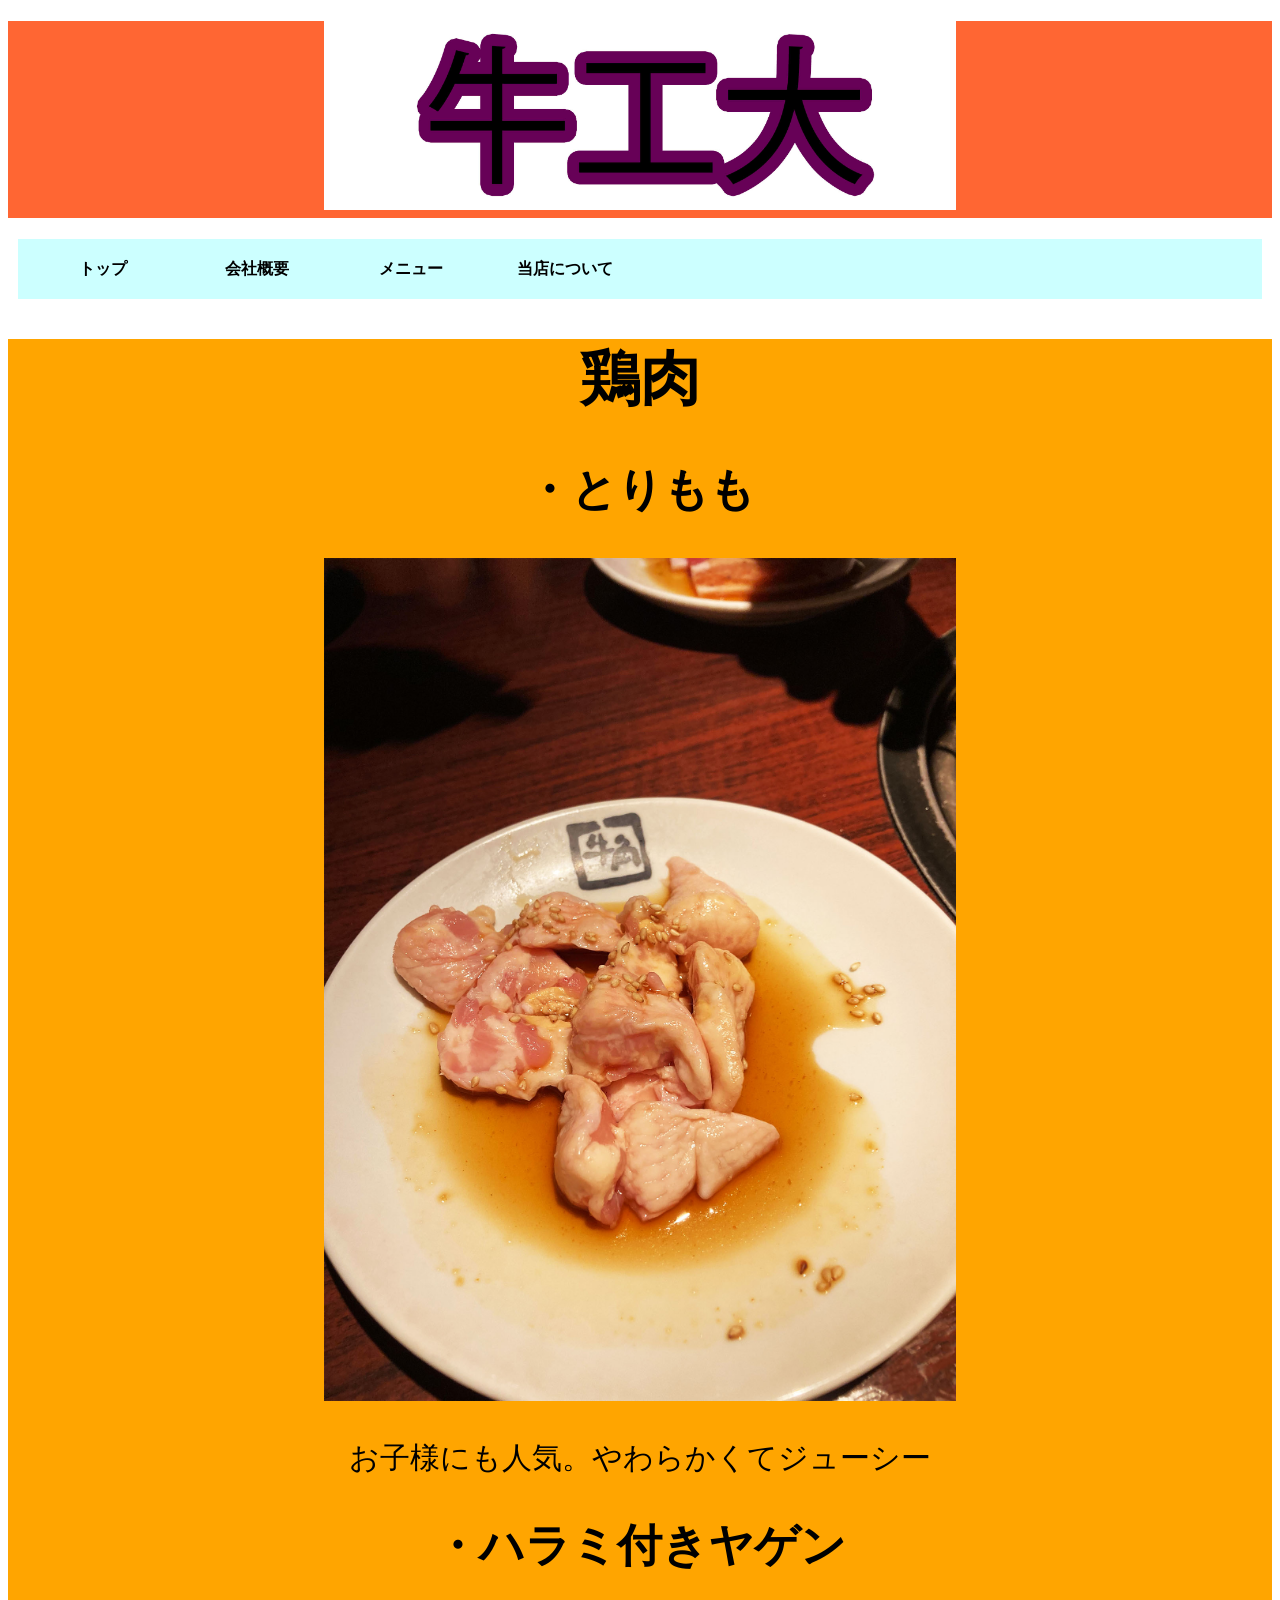
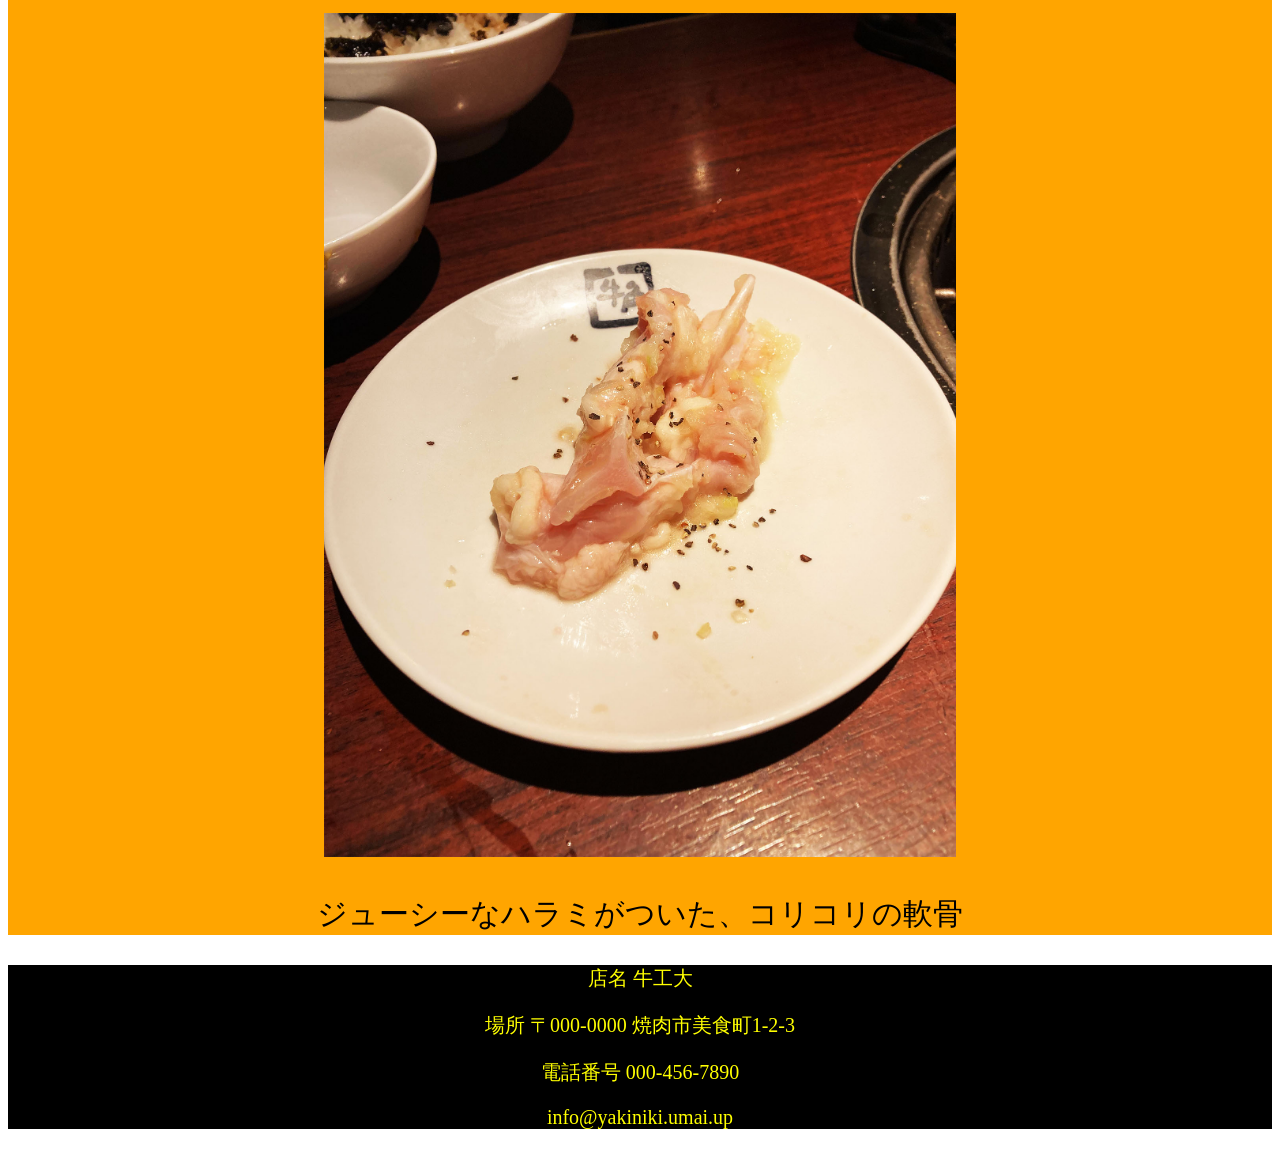
<file: toriniku.html>
<!DOCTYPE HTML>
<html>
<head>
	<meta charset="UTF-8">
	<title>メニュー</title>
	<style type = "text/css">
		#box {
	background-color: #FF6633;
	text-align: center;
	}
	ul.wing{
	  margin: 10px;  
	  padding: 10px 10px 10px 10px; 
	  background-color: #CCFFFF;
	 }
	 
 	ul.wing li{
 	width:150px;
 	display: inline-block;
 	list-style-type: none;
 	position: relative;
 	}
 	ul.wing a{
	background-color: #CCFFFF;
 	color: black;
 	line-height:40px;
 	text-align: center;
 	text-decoration:none;
 	font-weight: bold;
 	display:block;
 	}
 	
 	ul.wing ul{
 	display: none;
 	margin: 0px;
 	padding: 0px;
 	position: absolute;
 	}
 	
 	ul.wing a:hover{
 	background-color: #CCFFFF;
 	color: #FF6633;
 	}
 	
 	ul.wing li:hover ul{
 	display: block;
 	}
 	img{
 	width:50%;
 	}
  	#one{
 		font-size:30px;
 		text-align:center;
 		background-color:orange;
 	}
	#four{
 	background-color: black;
 	color:yellow;
	text-align: center;
	font-size:20px;
	}
	
 	</style>
	</head>
<body>
	<div id = "box"><h1><img src ="logo1.jpg"></h1></div>
	<ul class="wing">
	<li><a href="index.html">トップ</a></li>
	<li><a href="company.html">会社概要</a></li>
	<li><a href="menu.html">メニュー</a>
		<ul>
			<li><a href="gyuniku.html">牛肉</a></li>
			<li><a href="butaniku.html">豚肉</a></li>
			<li><a href="toriniku.html">鶏肉</a></li>
		</ul>
	</li>
	<li><a href="store.html">当店について</a></li>
</ul>
<div id = "one">
	<h1>鶏肉</h1>
	<h2>・とりもも</h2>
	<img src ="torimomo.jpg">
	<p>お子様にも人気。やわらかくてジューシー</p>
	<h2>・ハラミ付きヤゲン</h2>
	<img src ="toriyagen.jpg">
	<p>ジューシーなハラミがついた、コリコリの軟骨</p>
</div>
<div id = "four">
	<p>店名 牛工大</p>
	<p>場所 〒000-0000 焼肉市美食町1-2-3</p>
	<p>電話番号 000-456-7890</p>
	<p>info@yakiniki.umai.up</p>
	</div>
</body>
</file>
